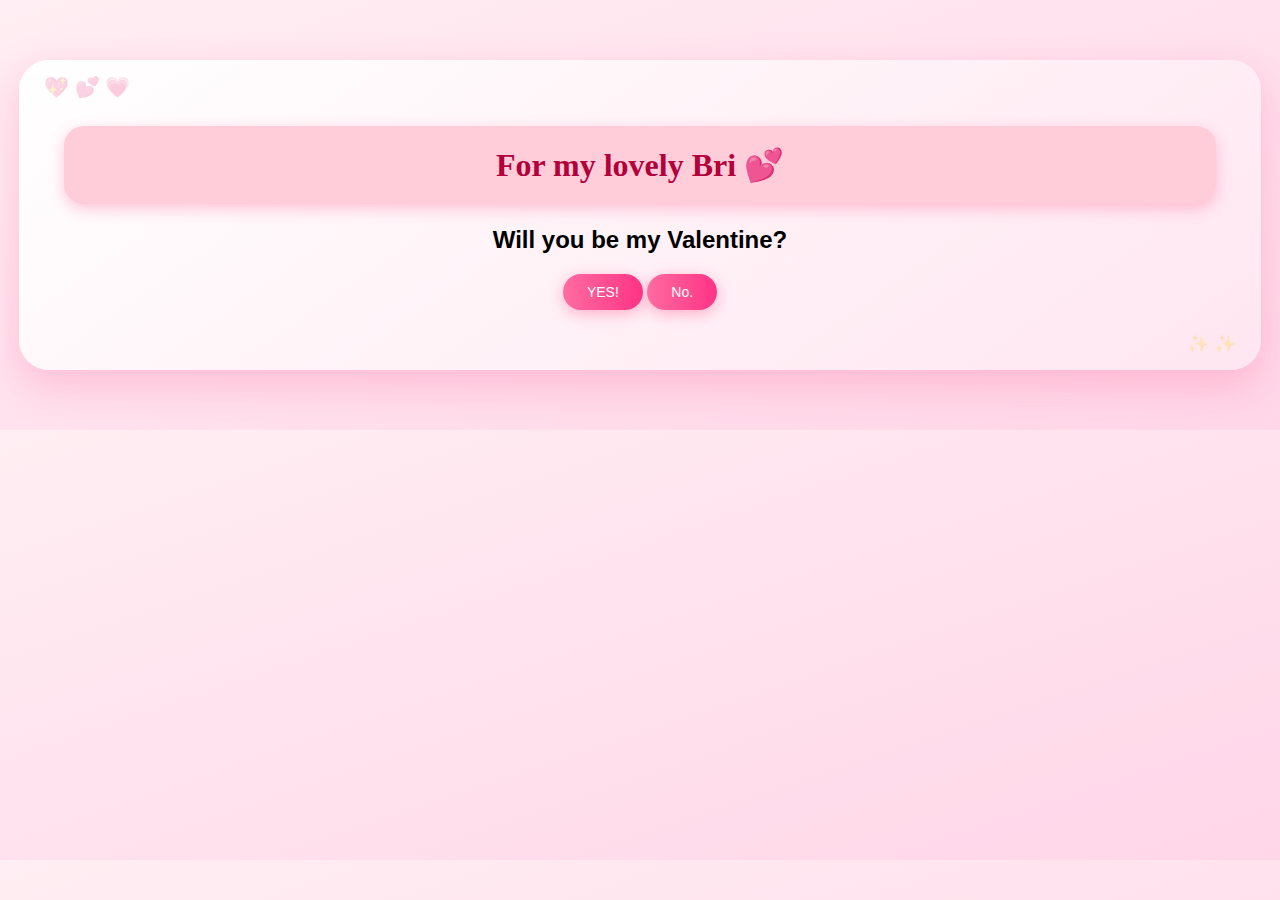
<file: index.html>
<!DOCTYPE html>
<html lang="en">
<head>
<meta charset="UTF-8">
<title>For My Baddie 💕</title>
<link rel="stylesheet" href="styles.css">
</head>
<body>
<div class="border">
    <h1>For my lovely Bri 💕</h1>
    <h2>Will you be my Valentine?</h2>

    <div class="btn-group">
        <button id="yesBtn" onclick="sayYes()">YES!</button>
        <button id="noBtn" onmouseover="moveNo()">No.</button>
    </div>

    <p id="response"></p>
</div>

<script src="script.js"></script>
</body>
</html>
</file>
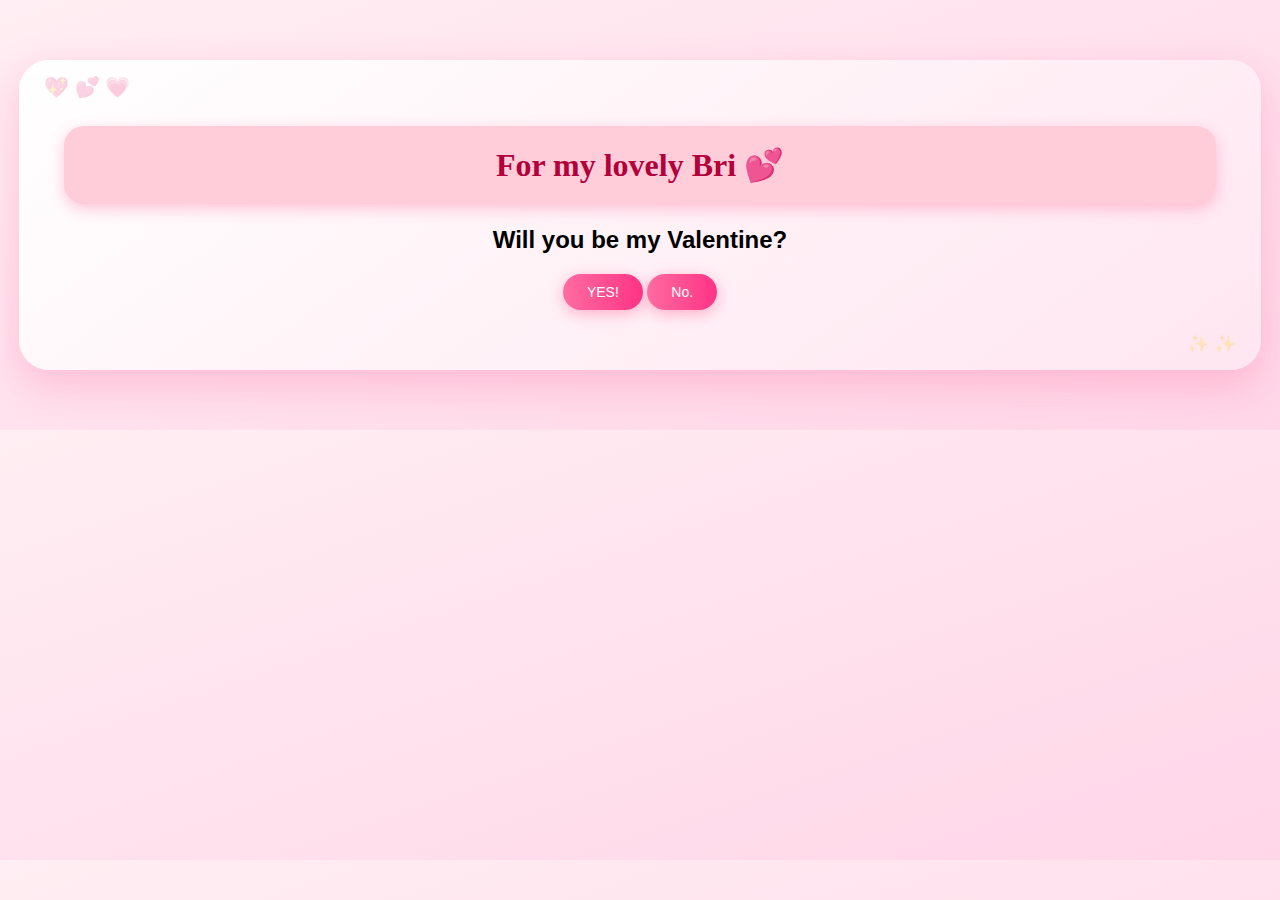
<file: Users/kendr/OneDrive/Documents/I love you/index.html>
<!DOCTYPE html>
<html lang="en">
<head>
<meta charset="UTF-8">
<title>For My Baddie 💕</title>
<link rel="stylesheet" href="styles.css">
</head>
<body>
<div class="border">
    <h1>For my lovely Bri 💕</h1>
    <h2>Will you be my Valentine?</h2>

    <div class="btn-group">
        <button id="yesBtn" onclick="sayYes()">YES!</button>
        <button id="noBtn" onmouseover="moveNo()">No.</button>
    </div>

    <p id="response"></p>
</div>

<script src="script.js"></script>
</body>
</html>
</file>
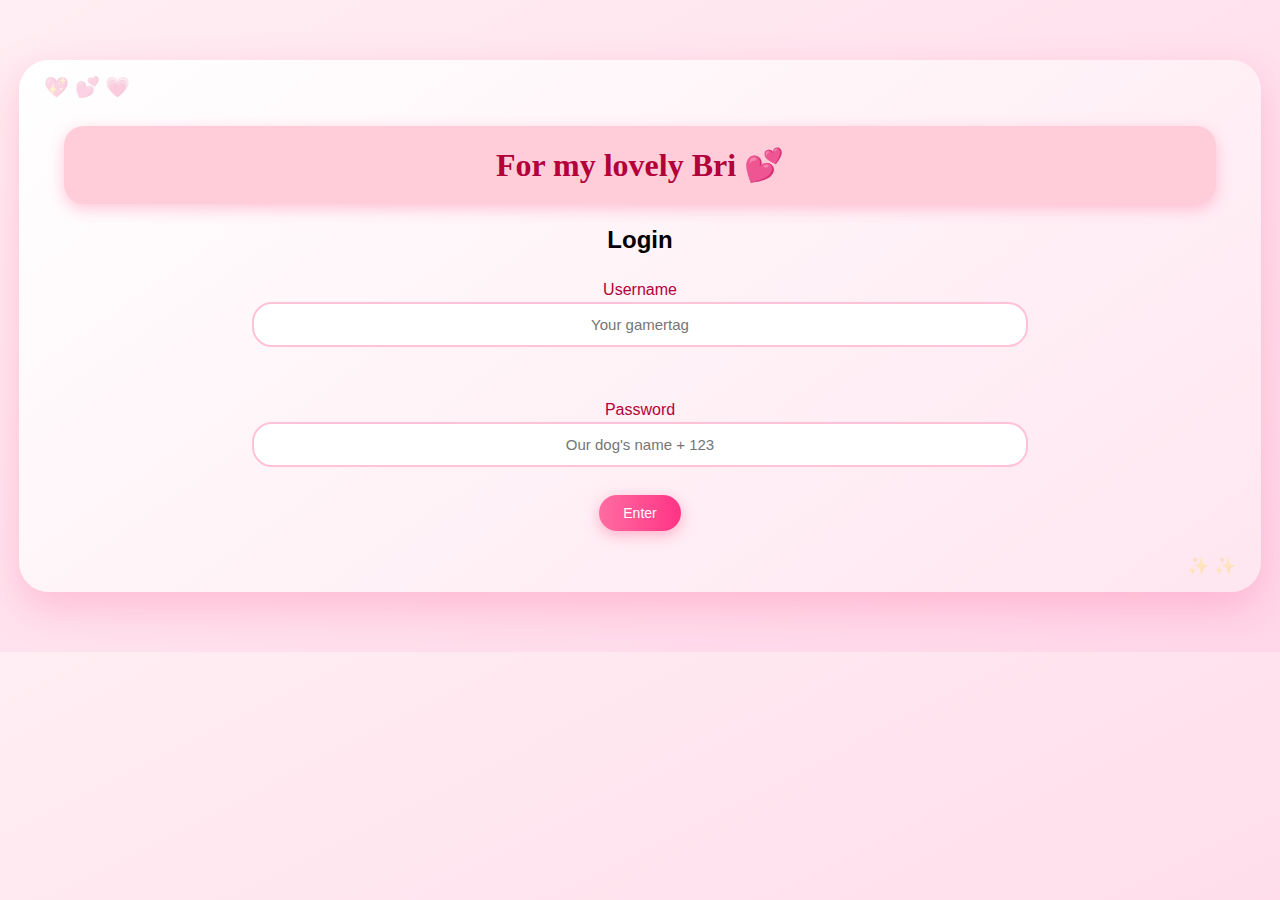
<file: Bri.html>
<!DOCTYPE html>
<html lang="en">
<head>
<meta charset="UTF-8">
<title>For My Baddie 💕</title>
<link rel="stylesheet" href="styles.css">
</head>
<body>
<div class="border">
    <h1>For my lovely Bri 💕</h1>
    <h2>Login</h2>

    <h5>Username</h5>
    <input type="text" id="username" placeholder="Your gamertag"><br><br>

    <h5>Password</h5>
    <input type="password" id="password" placeholder="Our dog's name + 123"><br><br>

    <button onclick="checkLogin()">Enter</button>
    <p id="loginMessage"></p>
</div>

<script src="script.js"></script>
</body>
</html>
</file>
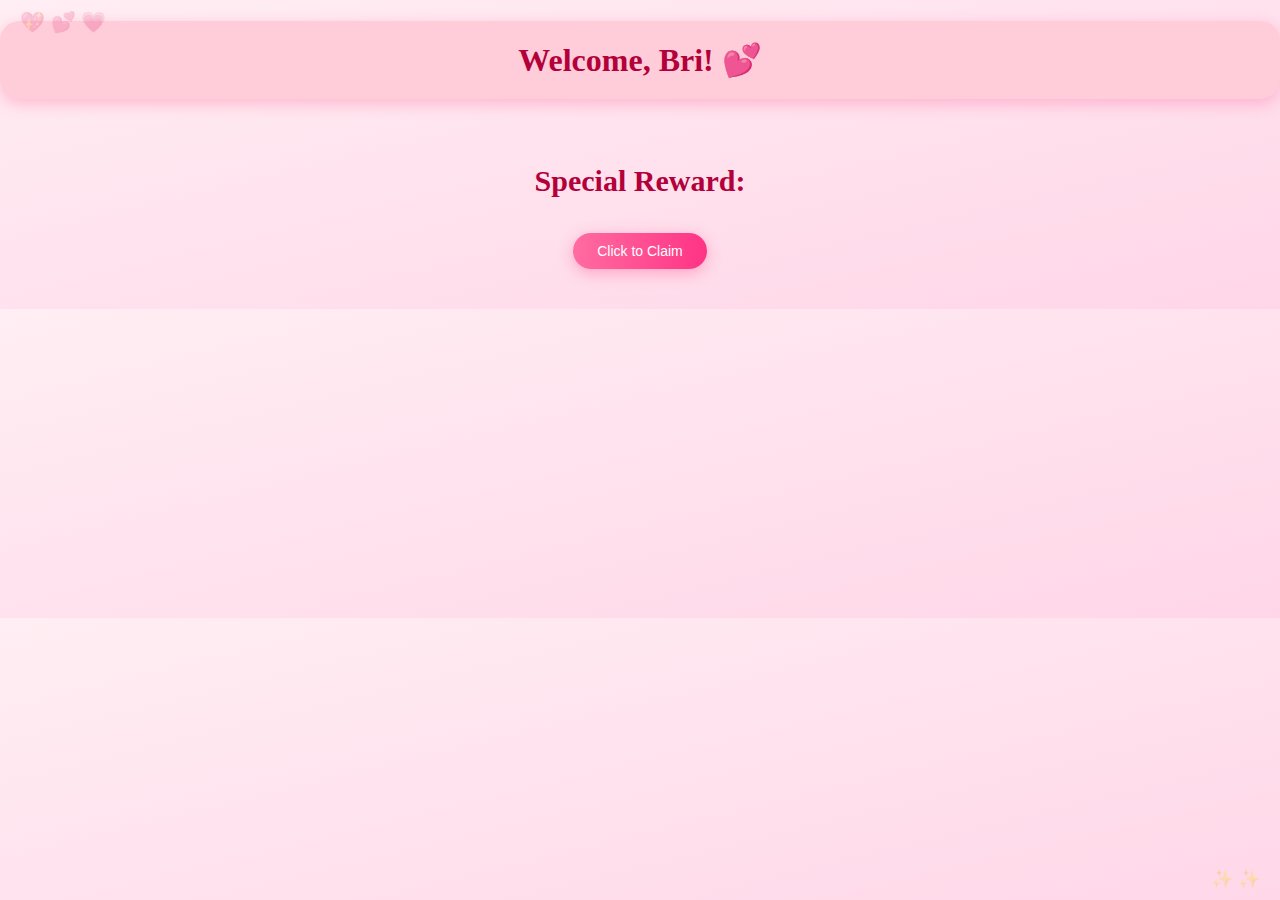
<file: MyLove.html>
<!DOCTYPE html>
<html lang="en">
    <head>
        <meta charset="UTF-8">
        <title>For My Baddie 💕</title>
        <link rel="stylesheet" href="styles.css">
    </head>

    <body>
    <h1>Welcome, Bri! 💕</h1>
        <div id="coupon" class="section" style="margin:40px 0;">
            <h2 id ="1">Special Reward:</h2>
            <button id="claim" onclick="claimCoupon()">Click to Claim</button>
            <div id="couponCard"></div>
        </div>

            <script src="script.js"></script>
    </body>
</html>
</file>
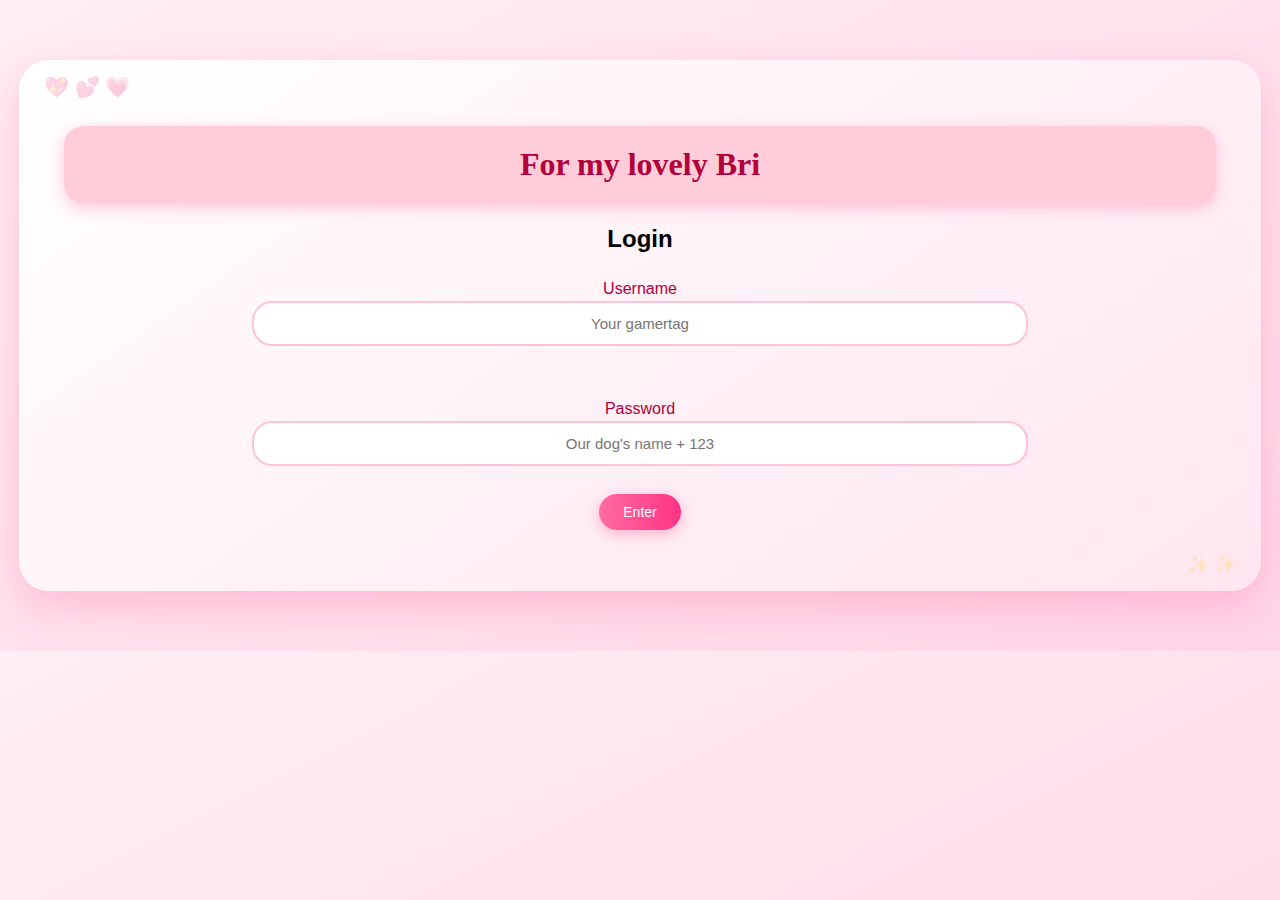
<file: Users/kendr/OneDrive/Documents/I love you/Bri.html>
<!DOCTYPE html>
<html lang="en">
<head>
<meta charset="UTF-8">
<title>For My Baddie</title>
<link rel="stylesheet" href="styles.css">
</head>
<body>
<div class="border">
    <h1>For my lovely Bri</h1>
    <h2>Login</h2>

    <h5>Username</h5>
    <input type="text" id="username" placeholder="Your gamertag"><br><br>

    <h5>Password</h5>
    <input type="password" id="password" placeholder="Our dog's name + 123"><br><br>

    <button onclick="checkLogin()">Enter</button>
    <p id="loginMessage"></p>
</div>

<script src="script.js"></script>
</body>
</html>
</file>
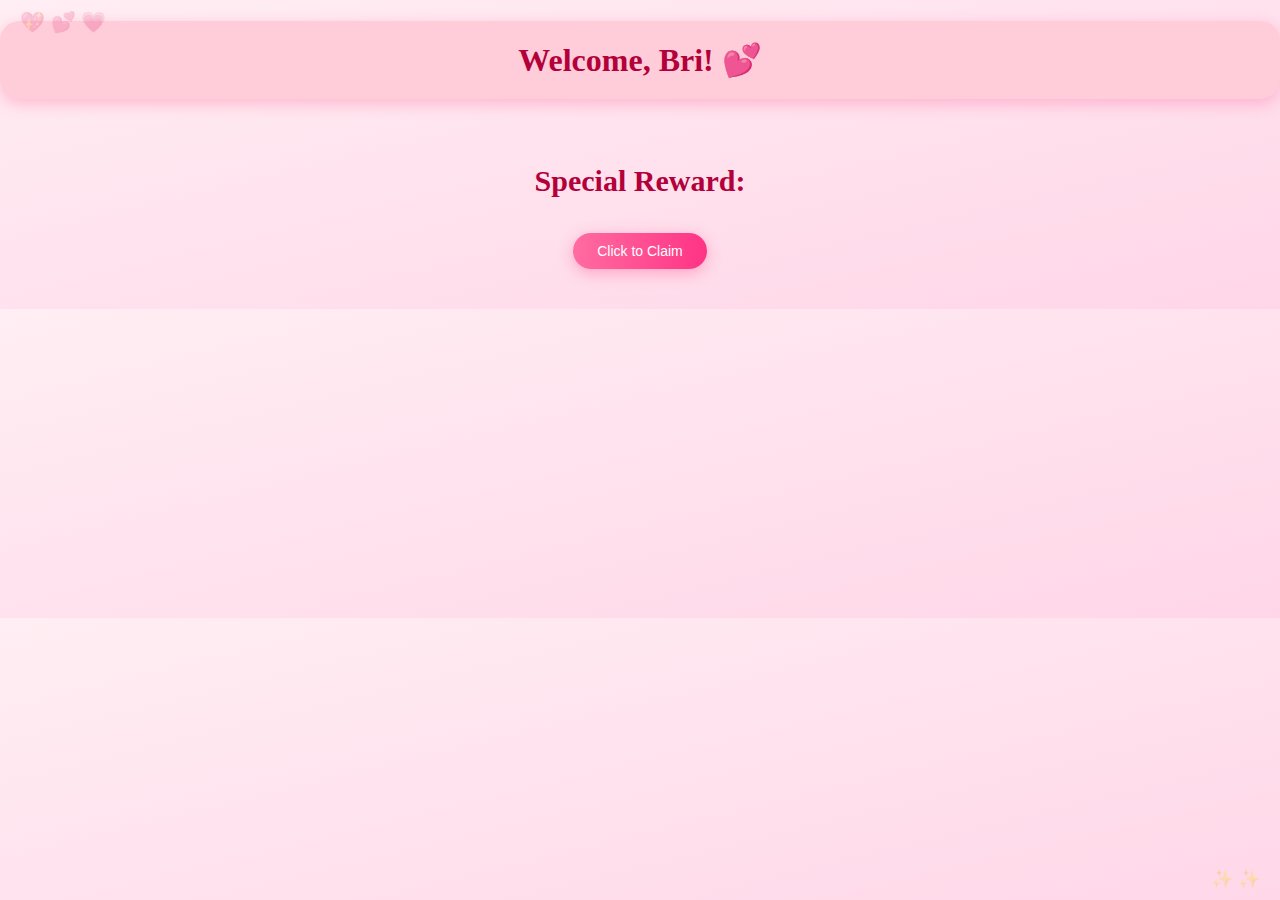
<file: Users/kendr/OneDrive/Documents/I love you/Portfolio.html>
<!DOCTYPE html>
<html lang="en">
    <head>
        <meta charset="UTF-8">
        <title>For My Baddie 💕</title>
        <link rel="stylesheet" href="styles.css">
    </head>

    <body>
    <h1>Welcome, Bri! 💕</h1>
        <div id="coupon" class="section" style="margin:40px 0;">
            <h2 id ="1">Special Reward:</h2>
            <button id="claim" onclick="claimCoupon()">Click to Claim</button>
            <div id="couponCard"></div>
        </div>

            <script src="script.js"></script>
    </body>
</html>
</file>
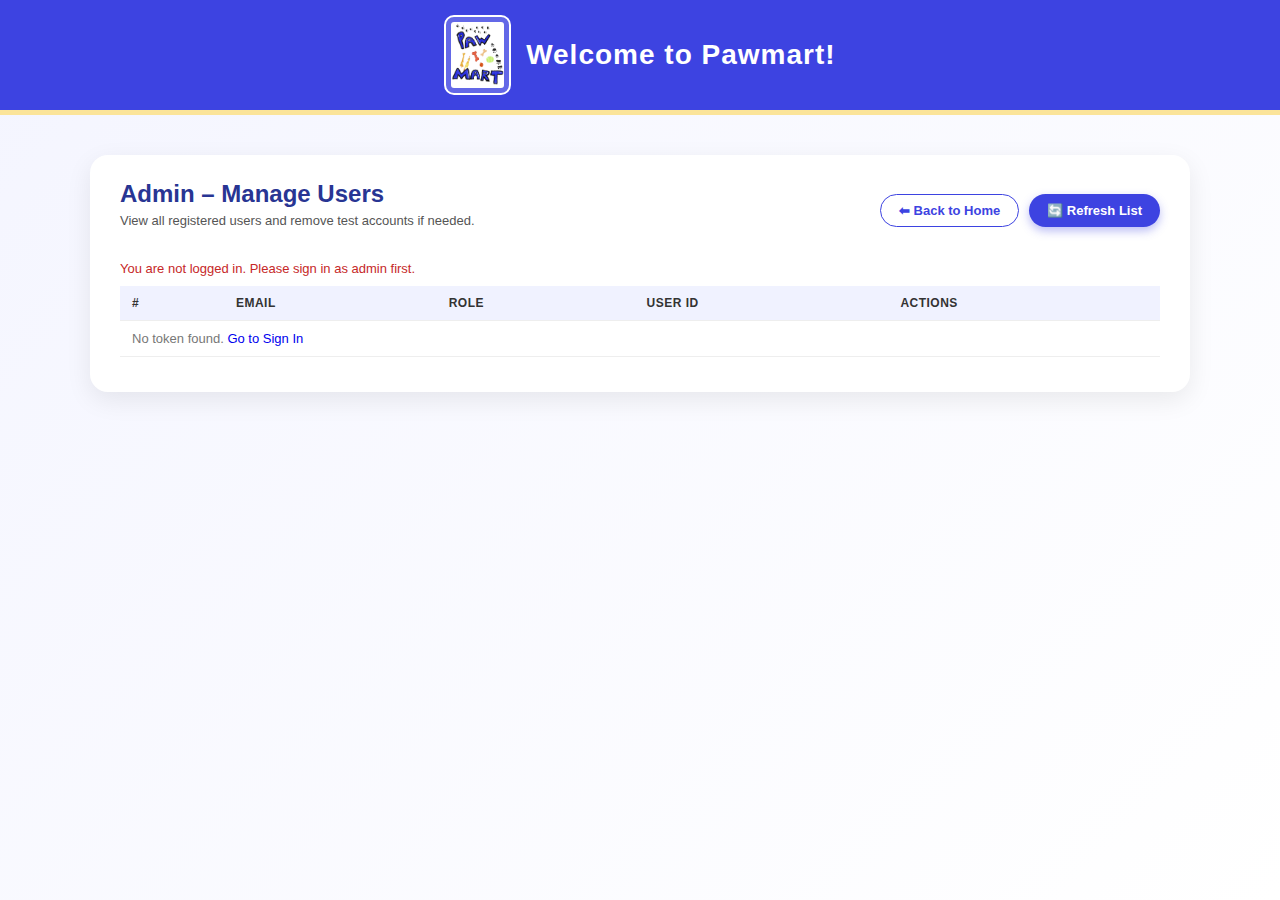
<file: Users/kendr/OneDrive/Documents/Comp229--Group-Project-master/Comp229--Group-Project-master/admin-users.html>
<!DOCTYPE html>
<html lang="en">
<head>
    <meta charset="UTF-8" />
    <title>Pawmart – Admin Users</title>
    <link rel="stylesheet" href="styles.css" />
    <style>
        /* Small page-specific styles just for this admin view */

        .admin-wrapper {
            max-width: 1100px;
            margin: 40px auto 60px auto;
            padding: 25px 30px 35px 30px;
            background: #ffffff;
            border-radius: 18px;
            box-shadow: 0 8px 26px rgba(0, 0, 0, 0.08);
        }

        .admin-header {
            display: flex;
            justify-content: space-between;
            align-items: center;
            gap: 20px;
            margin-bottom: 20px;
        }

        .admin-title {
            font-size: 24px;
            font-weight: 700;
            color: #283593;
            margin: 0;
        }

        .admin-subtitle {
            font-size: 13px;
            color: #555;
            margin-top: 5px;
        }

        .admin-actions {
            display: flex;
            gap: 10px;
        }

        .admin-btn {
            border: none;
            border-radius: 999px;
            padding: 8px 18px;
            font-size: 13px;
            cursor: pointer;
            font-weight: 600;
            transition: transform 0.1s ease, box-shadow 0.1s ease, background 0.1s ease;
        }

        .admin-btn.primary {
            background: #3d43e1;
            color: #fff;
            box-shadow: 0 4px 10px rgba(61, 67, 225, 0.35);
        }

        .admin-btn.primary:hover {
            transform: translateY(-1px);
            box-shadow: 0 6px 16px rgba(61, 67, 225, 0.45);
        }

        .admin-btn.outline {
            background: #fff;
            color: #3d43e1;
            border: 1px solid #3d43e1;
        }

        .admin-btn.outline:hover {
            background: #f0f2ff;
        }

        .admin-status {
            font-size: 13px;
            margin-bottom: 10px;
        }

        .admin-status.error {
            color: #c62828;
        }

        .admin-status.ok {
            color: #2e7d32;
        }

        .admin-table-wrapper {
            margin-top: 10px;
            overflow-x: auto;
        }

        table.admin-table {
            width: 100%;
            border-collapse: collapse;
            font-size: 13px;
        }

        .admin-table thead {
            background: #f0f2ff;
        }

        .admin-table th,
        .admin-table td {
            padding: 10px 12px;
            text-align: left;
            border-bottom: 1px solid #eee;
        }

        .admin-table th {
            font-weight: 600;
            color: #333;
            font-size: 12px;
            text-transform: uppercase;
            letter-spacing: 0.5px;
        }

        .admin-table tr:hover {
            background: #fafbff;
        }

        .badge {
            display: inline-block;
            padding: 4px 10px;
            border-radius: 999px;
            font-size: 11px;
            font-weight: 600;
        }

        .badge-admin {
            background: #e3f2fd;
            color: #1565c0;
        }

        .badge-customer {
            background: #e8f5e9;
            color: #2e7d32;
        }

        .badge-other {
            background: #fff3e0;
            color: #ef6c00;
        }

        .btn-delete {
            border: none;
            border-radius: 999px;
            padding: 5px 12px;
            font-size: 12px;
            cursor: pointer;
            background: #ffebee;
            color: #c62828;
            font-weight: 600;
            transition: background 0.15s ease, transform 0.1s ease;
        }

        .btn-delete:hover {
            background: #ffcdd2;
            transform: translateY(-1px);
        }

        .tag-id {
            font-family: "Consolas", "Courier New", monospace;
            font-size: 11px;
            color: #777;
        }

        .empty-row {
            text-align: center;
            padding: 20px 0;
            color: #777;
            font-size: 13px;
        }
    </style>
</head>

<body class="background">
    <!-- Banner -->
    <header class="banner">
        <img class="logo" src="images/pawmart.png" alt="Pawmart Logo" />
        <h1 class="banner-title">Welcome to Pawmart!</h1>
    </header>

    <!-- Admin content -->
    <main class="admin-wrapper">
        <div class="admin-header">
            <div>
                <h2 class="admin-title">Admin – Manage Users</h2>
                <p class="admin-subtitle">
                    View all registered users and remove test accounts if needed.
                </p>
            </div>

            <div class="admin-actions">
                <button
                    type="button"
                    class="admin-btn outline"
                    id="back-home-btn">
                    ⬅ Back to Home
                </button>
                <button
                    type="button"
                    class="admin-btn primary"
                    id="refresh-btn">
                    🔄 Refresh List
                </button>
            </div>
        </div>

        <p id="admin-status" class="admin-status"></p>

        <div class="admin-table-wrapper">
            <table class="admin-table" id="users-table">
                <thead>
                    <tr>
                        <th>#</th>
                        <th>Email</th>
                        <th>Role</th>
                        <th>User ID</th>
                        <th>Actions</th>
                    </tr>
                </thead>
                <tbody id="users-tbody">
                    <!-- Filled by JS -->
                </tbody>
            </table>
        </div>
    </main>

    <script>
        const statusEl = document.getElementById("admin-status");
        const tbody = document.getElementById("users-tbody");
        const refreshBtn = document.getElementById("refresh-btn");
        const backHomeBtn = document.getElementById("back-home-btn");

        // Go back to homepage
        backHomeBtn.addEventListener("click", () => {
            window.location.href = "Homepage.html";
        });

        // Helper: show message on top
        function setStatus(message, type = "ok") {
            if (!statusEl) return;
            statusEl.textContent = message;
            statusEl.classList.remove("error", "ok");
            statusEl.classList.add(type);
        }

        // Helper: build a small badge for the role
        function roleBadge(role) {
            const span = document.createElement("span");
            span.classList.add("badge");

            const cleanRole = (role || "").toLowerCase();

            if (cleanRole === "admin") {
                span.classList.add("badge-admin");
                span.textContent = "Admin";
            } else if (cleanRole === "customer") {
                span.classList.add("badge-customer");
                span.textContent = "Customer";
            } else {
                span.classList.add("badge-other");
                span.textContent = role || "Unknown";
            }

            return span;
        }

        // Load users from API
        async function loadUsers() {
            const token = localStorage.getItem("token");

            // No token → not allowed here
            if (!token) {
                setStatus(
                    "You are not logged in. Please sign in as admin first.",
                    "error"
                );
                tbody.innerHTML = `
                    <tr>
                        <td colspan="5" class="empty-row">
                            No token found. <a href="sign-in.html">Go to Sign In</a>
                        </td>
                    </tr>
                `;
                return;
            }

            setStatus("Loading users…", "ok");
            tbody.innerHTML = "";

            try {
                const res = await fetch("http://localhost:5000/api/users", {
                    headers: {
                        "Authorization": token
                    }
                });

                if (!res.ok) {
                    const data = await res.json().catch(() => ({}));
                    setStatus(
                        data.error || "Could not load users (check admin permissions).",
                        "error"
                    );
                    tbody.innerHTML = `
                        <tr>
                            <td colspan="5" class="empty-row">
                                Unable to load users. Make sure you are logged in as admin.
                            </td>
                        </tr>
                    `;
                    return;
                }

                const users = await res.json();

                if (!Array.isArray(users) || users.length === 0) {
                    setStatus("No users found in the system.", "ok");
                    tbody.innerHTML = `
                        <tr>
                            <td colspan="5" class="empty-row">
                                The user list is empty.
                            </td>
                        </tr>
                    `;
                    return;
                }

                setStatus(`Loaded ${users.length} user(s).`, "ok");

                users.forEach((user, index) => {
                    const tr = document.createElement("tr");

                    // #
                    const tdIndex = document.createElement("td");
                    tdIndex.textContent = index + 1;
                    tr.appendChild(tdIndex);

                    // Email
                    const tdEmail = document.createElement("td");
                    tdEmail.textContent = user.email || "";
                    tr.appendChild(tdEmail);

                    // Role
                    const tdRole = document.createElement("td");
                    tdRole.appendChild(roleBadge(user.role));
                    tr.appendChild(tdRole);

                    // ID
                    const tdId = document.createElement("td");
                    const idSpan = document.createElement("span");
                    idSpan.classList.add("tag-id");
                    idSpan.textContent = user._id || "";
                    tdId.appendChild(idSpan);
                    tr.appendChild(tdId);

                    // Actions
                    const tdActions = document.createElement("td");
                    const delBtn = document.createElement("button");
                    delBtn.classList.add("btn-delete");
                    delBtn.textContent = "Delete";
                    delBtn.addEventListener("click", () =>
                        handleDelete(user._id, tr)
                    );
                    tdActions.appendChild(delBtn);
                    tr.appendChild(tdActions);

                    tbody.appendChild(tr);
                });
            } catch (error) {
                console.error(error);
                setStatus("Server error while loading users.", "error");
                tbody.innerHTML = `
                    <tr>
                        <td colspan="5" class="empty-row">
                            Server error. Please try again later.
                        </td>
                    </tr>
                `;
            }
        }

        // Delete a user (admin only)
        async function handleDelete(userId, rowEl) {
            if (!userId) return;

            const confirmDelete = window.confirm(
                "Are you sure you want to delete this user? This is mainly for removing test accounts."
            );
            if (!confirmDelete) return;

            const token = localStorage.getItem("token");
            if (!token) {
                setStatus("Missing token – please sign in again.", "error");
                return;
            }

            try {
                const res = await fetch(
                    `http://localhost:3000/api/users/${userId}`,
                    {
                        method: "DELETE",
                        headers: {
                            "Authorization": token
                        }
                    }
                );

                const data = await res.json().catch(() => ({}));

                if (!res.ok) {
                    setStatus(data.error || "Could not delete user.", "error");
                    return;
                }

                // Remove row from table
                if (rowEl && rowEl.parentNode) {
                    rowEl.parentNode.removeChild(rowEl);
                }

                setStatus(data.message || "User deleted successfully.", "ok");
            } catch (error) {
                console.error(error);
                setStatus("Server error while deleting user.", "error");
            }
        }

        // Refresh button
        refreshBtn.addEventListener("click", () => {
            loadUsers();
        });

        // Initial load
        loadUsers();
    </script>
</body>
</html>
</file>
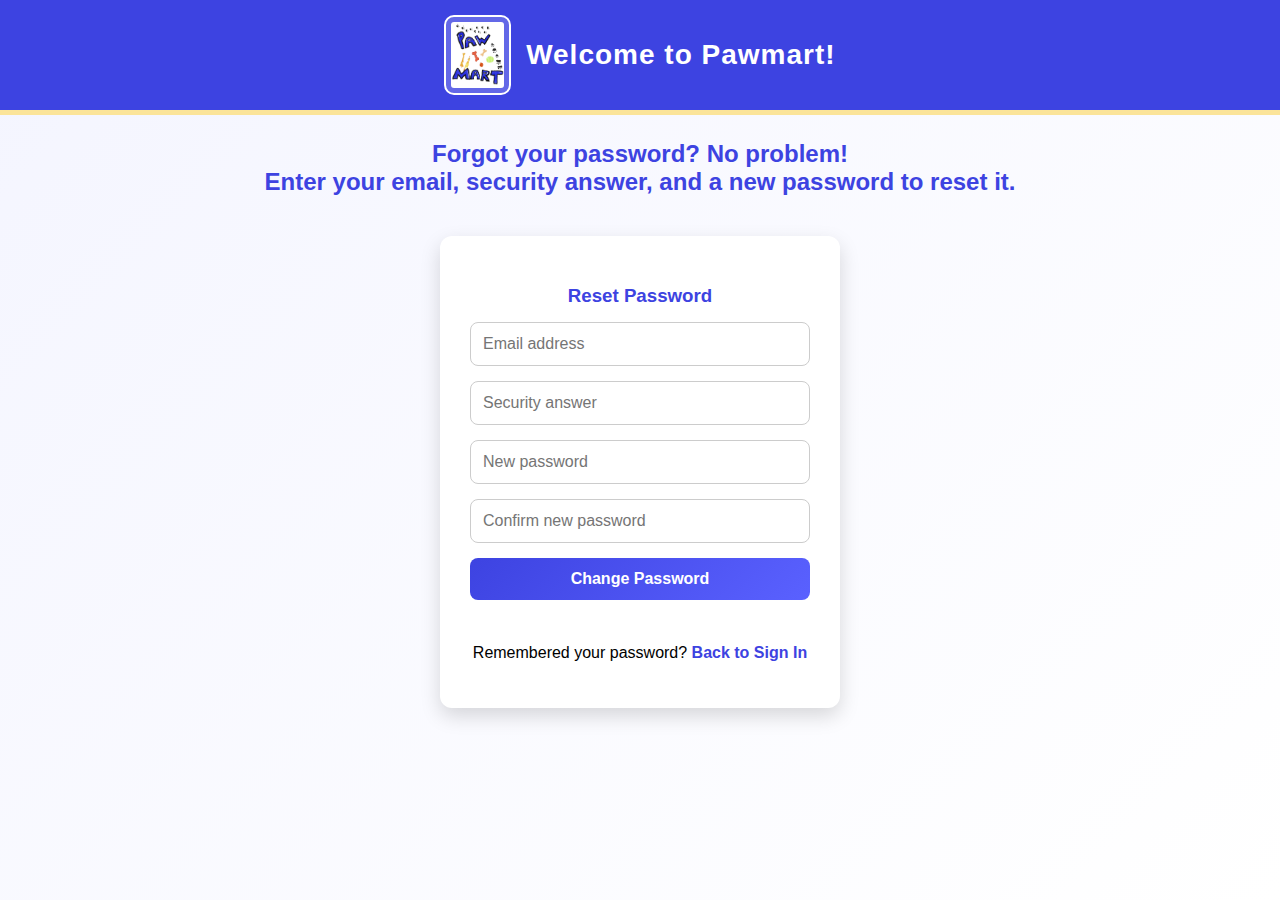
<file: Users/kendr/OneDrive/Documents/Comp229--Group-Project-master/Comp229--Group-Project-master/forgotpass.html>
<!DOCTYPE html>
<html lang="en">
<head>
    <meta charset="UTF-8" />
    <title>Pawmart – Reset Password</title>
    <link rel="stylesheet" href="styles.css" />
</head>

<body class="background">
    <!-- Banner -->
    <header class="banner">
        <img class="logo" src="images/pawmart.png" alt="Pawmart Logo" />
        <h1 class="banner-title">Welcome to Pawmart!</h1>
    </header>

    <!-- Intro text -->
    <h2 class="intro">
        Forgot your password? No problem! <br />
        Enter your email, security answer, and a new password to reset it.
    </h2>

    <!-- Reset Password Form -->
    <div class="form">
        <h3>Reset Password</h3>

        <form id="reset-form">
            <input
                type="email"
                id="email"
                placeholder="Email address"
                required
            />
            <input
                type="text"
                id="securityAnswer"
                placeholder="Security answer"
                required
            />
            <input
                type="password"
                id="newPassword"
                placeholder="New password"
                required
            />
            <input
                type="password"
                id="confirmPassword"
                placeholder="Confirm new password"
                required
            />

            <button type="submit">Change Password</button>
        </form>

        <!-- Message area -->
        <p id="reset-message"></p>

        <p style="margin-top: 15px;">
            Remembered your password?
            <a href="sign-in.html" style="color:#3d43e1; font-weight:bold;">Back to Sign In</a>
        </p>
    </div>

    <!-- RESET PASSWORD LOGIC -->
    <script>
        const resetForm = document.getElementById("reset-form");
        const resetMessage = document.getElementById("reset-message");

        resetForm.addEventListener("submit", async (e) => {
            e.preventDefault();

            const email = document.getElementById("email").value.trim();
            const securityAnswer = document.getElementById("securityAnswer").value.trim();
            const newPassword = document.getElementById("newPassword").value.trim();
            const confirmPassword = document.getElementById("confirmPassword").value.trim();

            // Basic validation
            if (!email || !securityAnswer || !newPassword || !confirmPassword) {
                resetMessage.textContent = "Please fill in all fields.";
                resetMessage.style.color = "red";
                return;
            }

            if (newPassword.length < 6) {
                resetMessage.textContent = "New password must be at least 6 characters.";
                resetMessage.style.color = "red";
                return;
            }

            if (newPassword !== confirmPassword) {
                resetMessage.textContent = "Passwords do not match.";
                resetMessage.style.color = "red";
                return;
            }

            const payload = {
                email,
                securityAnswer,
                newPassword
            };

            try {
                const res = await fetch("http://localhost:5000/api/users/reset", {
                    method: "POST",
                    headers: {
                        "Content-Type": "application/json"
                    },
                    body: JSON.stringify(payload)
                });

                const data = await res.json();

                if (res.ok) {
                    resetMessage.textContent = "Password reset successful! Redirecting to sign in…";
                    resetMessage.style.color = "green";

                    setTimeout(() => {
                        window.location.href = "sign-in.html";
                    }, 1500);
                } else {
                    resetMessage.textContent = data.error || "Password reset failed.";
                    resetMessage.style.color = "red";
                }
            } catch (error) {
                console.error(error);
                resetMessage.textContent = "Server error. Please try again.";
                resetMessage.style.color = "red";
            }
        });
    </script>
</body>
</html>
</file>
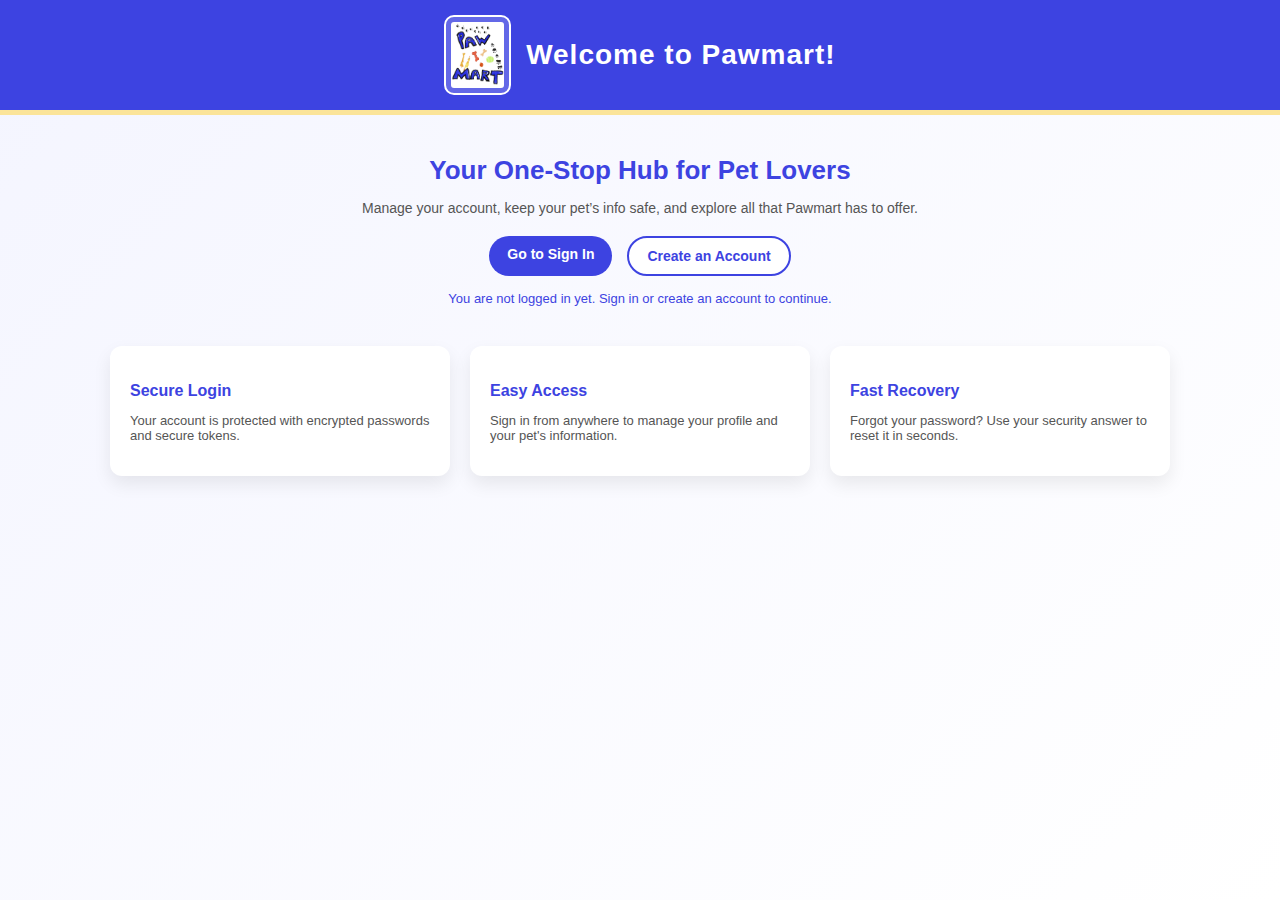
<file: Users/kendr/OneDrive/Documents/Comp229--Group-Project-master/Comp229--Group-Project-master/Homepage.html>
<!DOCTYPE html>
<html lang="en">
<head>
    <meta charset="UTF-8" />
    <title>Pawmart – Home</title>
    <link rel="stylesheet" href="styles.css" />
</head>

<body class="background">
    <!-- Banner -->
    <header class="banner">
        <img class="logo" src="images/pawmart.png" alt="Pawmart Logo" />
        <h1 class="banner-title">Welcome to Pawmart!</h1>
    </header>

    <!-- Main content -->
    <main class="home-wrapper">

        <!-- Intro section -->
        <section class="home-hero">
            <h2 class="home-title">Your One-Stop Hub for Pet Lovers</h2>
            <p class="home-subtitle">
                Manage your account, keep your pet’s info safe, and explore all that Pawmart has to offer.
            </p>

            <div class="home-actions">
                <!-- buttons when logged OUT -->
                <a href="sign-in.html" id="btn-signin" class="home-btn primary">Go to Sign In</a>
                <a href="sign-up.html" id="btn-signup" class="home-btn secondary">Create an Account</a>

                <!-- buttons when logged IN -->
                <a href="#" id="btn-admin" class="home-btn primary" style="display:none;">
                    Admin – Manage Users
                </a>
                <!-- FIXED: link goes to profile.html -->
                <a href="profile.html" id="btn-customer" class="home-btn secondary" style="display:none;">
                    View My Profile
                </a>
                <button id="btn-logout" class="home-btn secondary" style="display:none;">
                    Log Out
                </button>
            </div>

            <p id="home-status" class="home-status"></p>
        </section>

        <!-- Features section -->
        <section class="home-features">
            <div class="feature-card">
                <h3>Secure Login</h3>
                <p>Your account is protected with encrypted passwords and secure tokens.</p>
            </div>
            <div class="feature-card">
                <h3>Easy Access</h3>
                <p>Sign in from anywhere to manage your profile and your pet's information.</p>
            </div>
            <div class="feature-card">
                <h3>Fast Recovery</h3>
                <p>Forgot your password? Use your security answer to reset it in seconds.</p>
            </div>
        </section>
    </main>

    <!-- Simple script to show login status + role -->
    <script>
        const statusEl = document.getElementById("home-status");
        const btnSignin = document.getElementById("btn-signin");
        const btnSignup = document.getElementById("btn-signup");
        const btnAdmin = document.getElementById("btn-admin");
        const btnCustomer = document.getElementById("btn-customer");
        const btnLogout = document.getElementById("btn-logout");

        const token = localStorage.getItem("token");

        function showLoggedOut() {
            if (statusEl) {
                statusEl.textContent = "You are not logged in yet. Sign in or create an account to continue.";
                statusEl.style.color = "#3d43e1";
            }
            if (btnSignin) btnSignin.style.display = "inline-block";
            if (btnSignup) btnSignup.style.display = "inline-block";

            if (btnAdmin) btnAdmin.style.display = "none";
            if (btnCustomer) btnCustomer.style.display = "none";
            if (btnLogout) btnLogout.style.display = "none";
        }

        function showLoggedIn(roleText) {
            if (statusEl) {
                statusEl.textContent = `You are logged in as ${roleText}. Enjoy exploring Pawmart!`;
                statusEl.style.color = "green";
            }
            if (btnSignin) btnSignin.style.display = "none";
            if (btnSignup) btnSignup.style.display = "none";

            if (roleText === "admin") {
                if (btnAdmin) btnAdmin.style.display = "inline-block";
                if (btnCustomer) btnCustomer.style.display = "none";
            } else {
                if (btnAdmin) btnAdmin.style.display = "none";
                if (btnCustomer) btnCustomer.style.display = "inline-block";
            }

            if (btnLogout) btnLogout.style.display = "inline-block";
        }

        if (!token) {
            showLoggedOut();
        } else {
            try {
                // decode JWT payload to read role
                const parts = token.split(".");
                const payload = JSON.parse(atob(parts[1]));
                const role = payload.role || "customer";

                showLoggedIn(role);
            } catch (e) {
                console.error("Problem decoding token", e);
                localStorage.removeItem("token");
                showLoggedOut();
            }
        }

        // Admin button -> go to admin users page
        if (btnAdmin) {
            btnAdmin.addEventListener("click", (e) => {
                e.preventDefault();
                window.location.href = "admin-users.html";
            });
        }

        // Logout button
        if (btnLogout) {
            btnLogout.addEventListener("click", () => {
                localStorage.removeItem("token");
                showLoggedOut();
            });
        }
    </script>
</body>
</html>
</file>
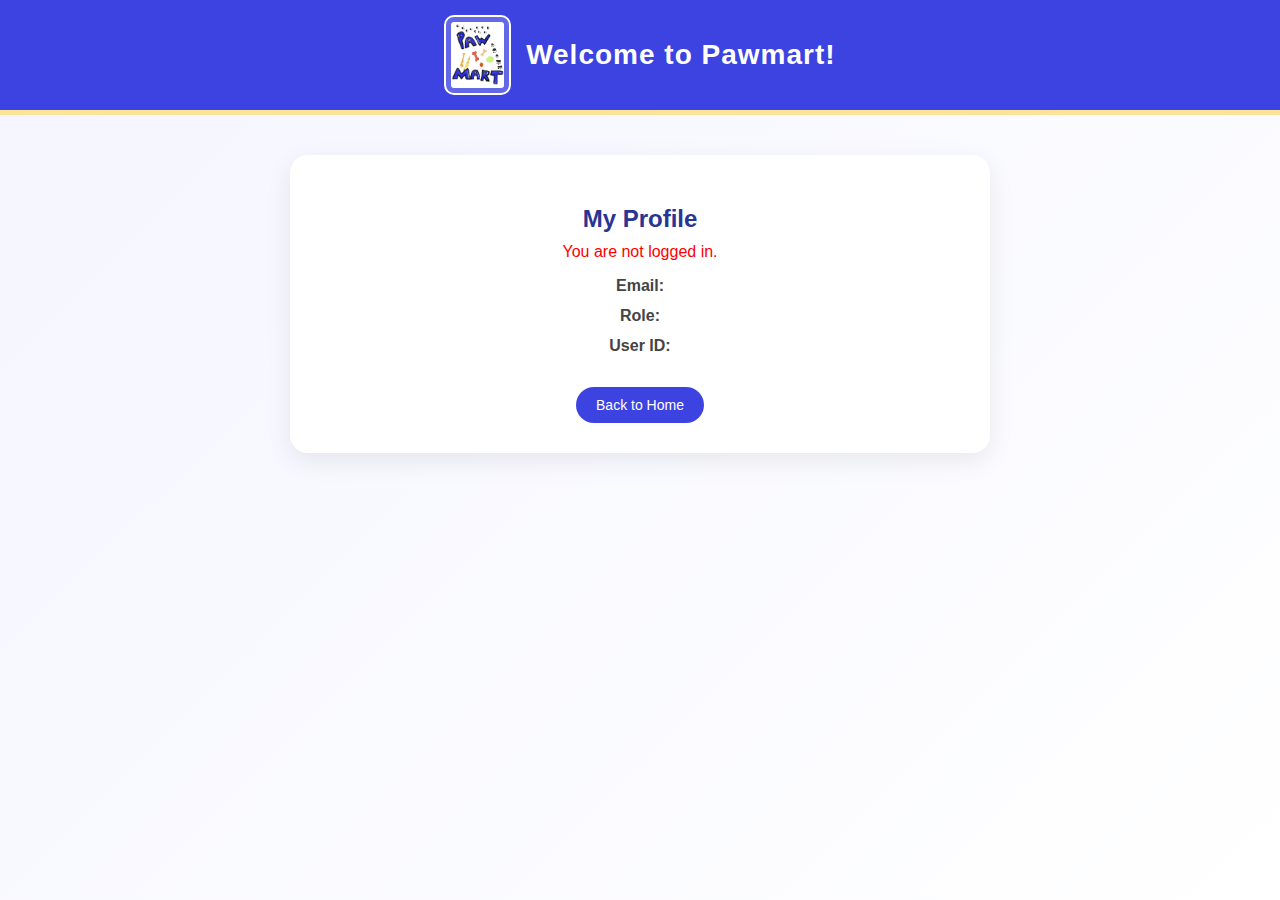
<file: Users/kendr/OneDrive/Documents/Comp229--Group-Project-master/Comp229--Group-Project-master/profile.html>
<!DOCTYPE html>
<html lang="en">
<head>
    <meta charset="UTF-8" />
    <title>Pawmart – My Profile</title>
    <link rel="stylesheet" href="styles.css" />
    <style>
        .profile-wrapper {
            max-width: 700px;
            margin: 40px auto;
            background: #fff;
            padding: 30px;
            border-radius: 18px;
            box-shadow: 0 8px 26px rgba(0,0,0,0.08);
            text-align: center;
        }

        .profile-title {
            font-size: 24px;
            font-weight: 700;
            color: #283593;
            margin-bottom: 10px;
        }

        .profile-field {
            font-size: 16px;
            margin: 12px 0;
            color: #444;
        }

        .profile-label {
            font-weight: bold;
        }

        .profile-btn {
            background: #3d43e1;
            color: white;
            padding: 10px 20px;
            border-radius: 999px;
            border: none;
            margin-top: 20px;
            cursor: pointer;
            font-size: 14px;
        }

        .profile-btn:hover {
            background: #2f34b8;
        }

        .error-msg {
            color: red;
            margin-top: 10px;
        }
    </style>
</head>

<body class="background">

    <header class="banner">
        <img class="logo" src="images/pawmart.png" alt="Pawmart Logo" />
        <h1 class="banner-title">Welcome to Pawmart!</h1>
    </header>

    <div class="profile-wrapper">
        <h2 class="profile-title">My Profile</h2>

        <p id="error" class="error-msg"></p>

        <p class="profile-field"><span class="profile-label">Email:</span> <span id="email"></span></p>
        <p class="profile-field"><span class="profile-label">Role:</span> <span id="role"></span></p>
        <p class="profile-field"><span class="profile-label">User ID:</span> <span id="userid"></span></p>

        <button class="profile-btn" id="back-home">Back to Home</button>
    </div>

    <script>
        const token = localStorage.getItem("token");
        const errorEl = document.getElementById("error");

        if (!token) {
            errorEl.textContent = "You are not logged in.";
        } else {
            try {
                const payload = JSON.parse(atob(token.split(".")[1]));

                document.getElementById("email").textContent = payload.email || "Unknown";
                document.getElementById("role").textContent = payload.role || "Unknown";
                document.getElementById("userid").textContent = payload.id || "Unknown";
            } catch (err) {
                errorEl.textContent = "Unable to read profile information.";
            }
        }

        document.getElementById("back-home").addEventListener("click", () => {
            window.location.href = "Homepage.html";
        });
    </script>

</body>
</html>
</file>
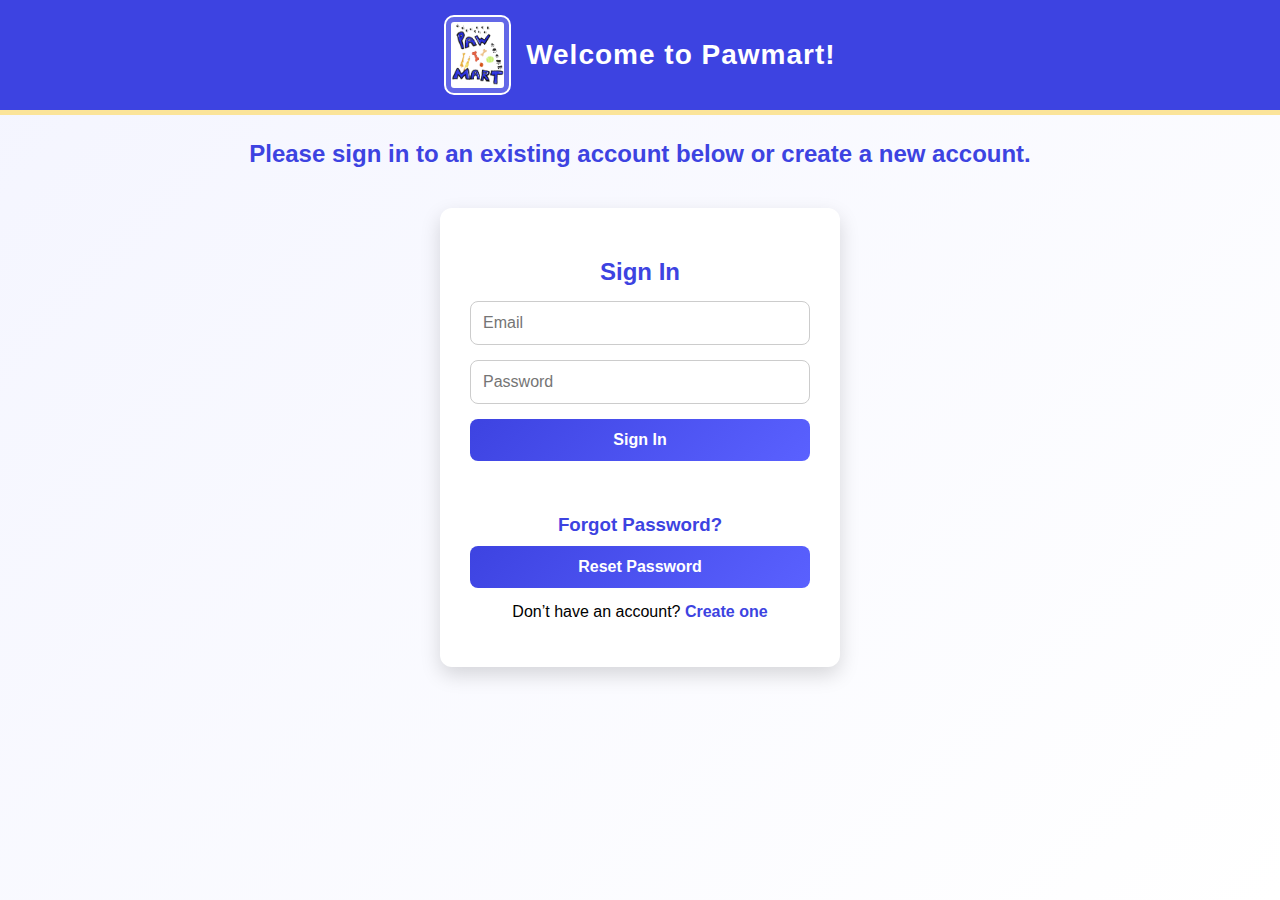
<file: Users/kendr/OneDrive/Documents/Comp229--Group-Project-master/Comp229--Group-Project-master/sign-in.html>
<!DOCTYPE html>
<html lang="en">
<head>
    <meta charset="UTF-8" />
    <title>Pawmart – Sign In</title>
    <link rel="stylesheet" href="styles.css" />
</head>

<body class="background">
    <!-- Banner -->
    <header class="banner">
        <img class="logo" src="images/pawmart.png" alt="Pawmart Logo" />
        <h1 class="banner-title">Welcome to Pawmart!</h1>
    </header>

    <!-- Intro text -->
    <h2 class="intro">
        Please sign in to an existing account below or create a new account.
    </h2>

    <!-- Sign In Form -->
    <div class="form">
        <h2>Sign In</h2>

        <form id="signin-form">
            <input
                type="email"
                id="email"
                placeholder="Email"
                required
            />
            <input
                type="password"
                id="password"
                placeholder="Password"
                required
            />
            <button type="submit">Sign In</button>
        </form>

        <!-- Message area -->
        <p id="signin-message"></p>

        <!-- Forgot Password + Create Account links -->
        <div style="margin-top: 20px;">
            <h3 class="intro" style="margin-bottom: 10px;">Forgot Password?</h3>
            <button class="button2" id="forgot-btn" type="button">
                Reset Password
            </button>
        </div>

        <p style="margin-top: 15px;">
            Don’t have an account?
            <a href="sign-up.html" style="color:#3d43e1; font-weight:bold;">
                Create one
            </a>
        </p>
    </div>

    <!-- SIGN-IN LOGIC -->
    <script>
        const signinForm = document.getElementById("signin-form");
        const signinMessage = document.getElementById("signin-message");
        const forgotBtn = document.getElementById("forgot-btn");

        // Redirect to forgot password page
        forgotBtn.addEventListener("click", () => {
            window.location.href = "forgotpass.html";
        });

        // Handle sign in submit
        signinForm.addEventListener("submit", async (e) => {
            e.preventDefault();

            const email = document.getElementById("email").value.trim();
            const password = document.getElementById("password").value.trim();

            if (!email || !password) {
                signinMessage.textContent = "Please fill in both email and password.";
                signinMessage.style.color = "red";
                return;
            }

            const payload = { email, password };

            try {
                const res = await fetch("http://localhost:5000/api/users/login", {
                    method: "POST",
                    headers: {
                        "Content-Type": "application/json"
                    },
                    body: JSON.stringify(payload)
                });

                const data = await res.json();

                if (res.ok) {
                    signinMessage.textContent = "Login successful! Redirecting…";
                    signinMessage.style.color = "green";

                    // Save token + role to localStorage
                    if (data.token) {
                        localStorage.setItem("token", data.token);
                    }
                    if (data.role) {
                        localStorage.setItem("role", data.role);
                    }

                    // Redirect to homepage
                    setTimeout(() => {
                        window.location.href = "Homepage.html";
                    }, 1500);
                } else {
                    signinMessage.textContent =
                        data.error || "Login failed. Please check your credentials.";
                    signinMessage.style.color = "red";
                }
            } catch (error) {
                console.error(error);
                signinMessage.textContent = "Server error. Please try again.";
                signinMessage.style.color = "red";
            }
        });
    </script>
</body>
</html>
</file>
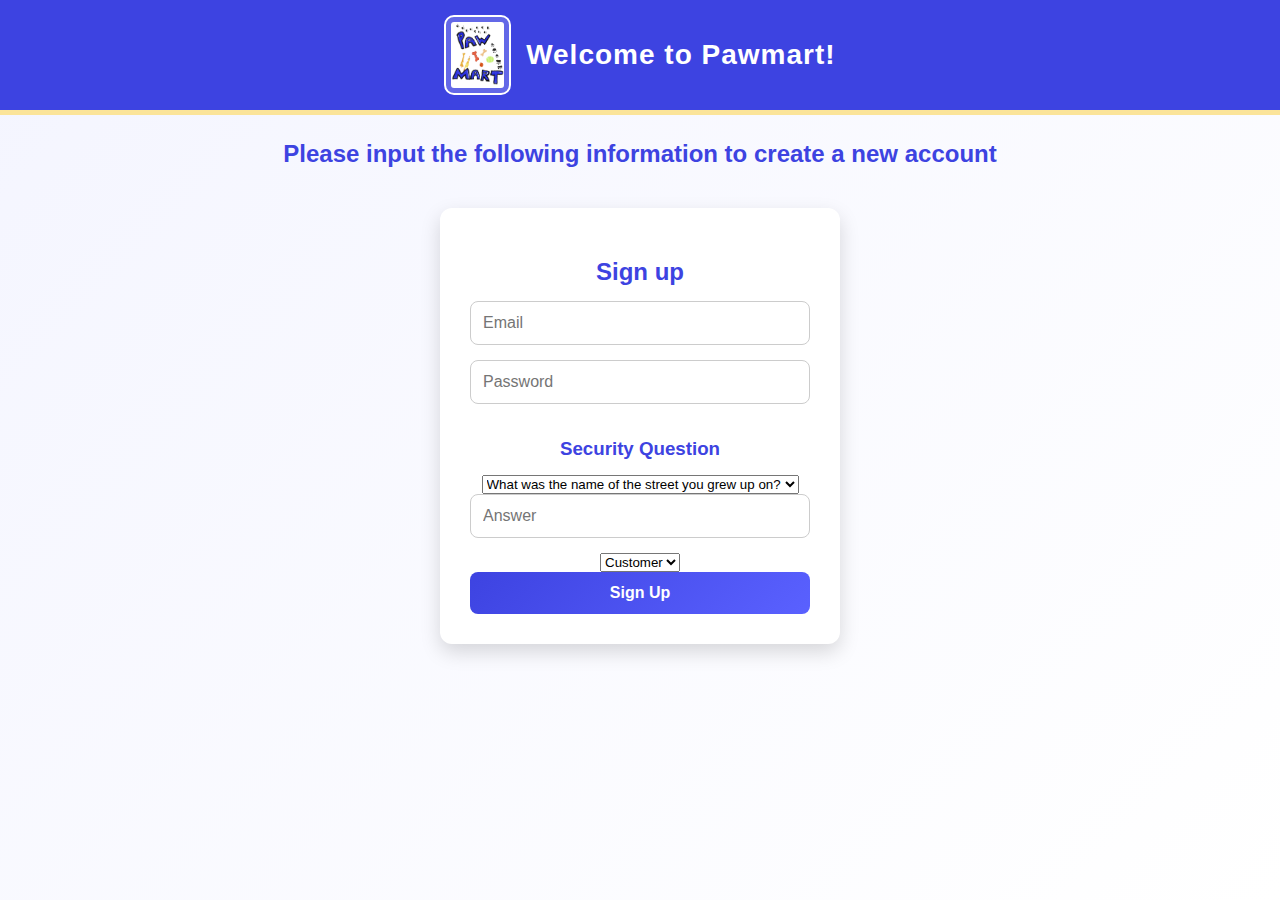
<file: Users/kendr/OneDrive/Documents/Comp229--Group-Project-master/Comp229--Group-Project-master/sign-up.html>
<!DOCTYPE html>
<html lang="en">
<head>
    <meta charset="UTF-8" />
    <title>Pawmart – Sign Up</title>
    <link rel="stylesheet" href="styles.css" />
</head>

<body class="background">

    <!-- Banner Section -->
    <header class="banner">
        <img class="logo" src="images/pawmart.png" alt="Pawmart Logo" />
        <h1 class="banner-title">Welcome to Pawmart!</h1>
    </header>
        
        <h2 class="intro">Please input the following information to create a new account</h2>


        <div class="form">
    <h2>Sign up</h2>
    <form action="sign-in.html" method="POST" id="sign-upform">
        <input type="email" id="email" name="email" placeholder="Email" required>
        <input type="password" id="password" name="password" placeholder="Password" required>
        <h3>Security Question</h3>
        <select id="security" name="securityQuestion">
        <option value="option1">What was the name of the street you grew up on?</option>
        <option value="option2">What was your childhood pets name?</option>
        <option value="option3">What elementary school did you attend?</option>
        </select>
        <input type="text" placeholder="Answer" name="securityAnswer" required>
                    <select id="role" required>
                <option value="customer" selected>Customer</option>
                <option value="admin">Admin</option>
            </select>
        <button type="submit" >Sign Up</button>


    </form>
    <script src="signuproute.js"></script>
</div>
</html>
</file>
<file: styles.css>
body {
    margin: 0;
    font-family: 'Poppins', sans-serif;
    background: linear-gradient(to bottom right, #ffeef3, #ffd6e8);
}

h1 {
    text-align: center;
    background-color: #ffccd9;
    color: #b3003b;
    font-family: Cambria, Cochin, Georgia, Times, 'Times New Roman', serif;
    padding: 20px;
    border-radius: 20px;
    box-shadow: 0 5px 15px rgba(255,77,136,0.3);
}

h3 {
    font-family: 'Shadows Into Light', cursive;
    font-size: 28px;
    color: #b3003b;
    margin-top: 20px;
    letter-spacing: 1px;
}

h5 {
    font-family: 'Poppins', sans-serif;
    font-weight: 500;
    font-size: 16px;
    color: #b3003b;
    margin-bottom: 3px;
}

footer h4 {
    font-family: 'Poppins', sans-serif;
    font-weight: 400;
    font-size: 14px;
    color: #ff4d88;
    text-align: center;
    line-height: 1.3;
}

.border, .gallery-border {
    background: linear-gradient(145deg, #fff, #ffe6f0);
    width: 90%;
    max-width: 1200px;
    margin: 60px auto;
    padding: 45px;
    border-radius: 30px;
    box-shadow: 0 15px 40px rgba(255,77,136,0.25);
    text-align: center;
    position: relative;
    overflow: hidden;
}

.border::before,
.gallery-border::before {
    content: "💖 💕 💗";
    position: absolute;
    top: 15px;
    left: 25px;
    font-size: 20px;
    opacity: 0.25;
}

.border::after,
.gallery-border::after {
    content: "✨ ✨";
    position: absolute;
    bottom: 15px;
    right: 25px;
    font-size: 18px;
    opacity: 0.25;
}


input {
    width: 65%;
    padding: 12px;
    margin-bottom: 10px;
    border-radius: 20px;
    border: 2px solid #ffc2d6;
    font-size: 15px;
    text-align: center;
    transition: all 0.3s ease;
}

input:focus {
    outline: none;
    border-color: #ff6ca1;
    box-shadow: 0 0 10px rgba(255,105,180,0.4);
}

button {
    background: linear-gradient(to right, #ff6ca1, #ff3385);
    color: white;
    border: none;
    padding: 10px 24px;
    border-radius: 25px;
    font-size: 14px;
    cursor: pointer;
    transition: all 0.3s ease;
    box-shadow: 0 4px 15px rgba(255,77,136,0.4);
}

button:hover {
    transform: scale(1.05) rotate(-1deg);
    box-shadow: 0 8px 20px rgba(255,77,136,0.5);
}

button:active {
    transform: scale(0.95) rotate(1deg);
}

#coupon {
    text-align: center;
    margin: 50px auto;
}

#coupon h2 {
    color: #b3003b;
    font-family: 'Shadows Into Light', cursive;
    font-size: 30px;
}

#claim {
    margin-top: 10px;
}

.coupon-box {
    margin: 25px auto;
    padding: 25px;
    width: 260px;
    background: #fff0f6;
    border-radius: 20px;
    box-shadow: 0 8px 20px rgba(255,77,136,0.25);
    border: 2px dashed #ff6ca1;
    animation: fadePop 0.4s ease;
}

.coupon-box h3 {
    margin: 0;
    font-size: 26px;
}

.coupon-box h2 {
    margin: 10px 0;
    color: #ff3385;
}

.coupon-box p {
    font-size: 14px;
    color: #b3003b;
}

@keyframes fadePop {
    from { opacity: 0; transform: scale(0.9); }
    to { opacity: 1; transform: scale(1); }
}

.coupon-box {
    margin: 25px auto;
    padding: 25px 20px;
    width: 260px;
    background: lightgoldenrodyellow;
    border-radius: 18px;
    box-shadow: 0 10px 25px rgba(255,77,136,0.25);
    text-align: center;
    position: relative;
    animation: popIn 0.4s ease;
}

.coupon-box h3 {
    font-family: 'Shadows Into Light', cursive;
    font-size: 26px;
    margin: 0;
    color: #ff3385;
}


.section {
    text-align: center; 
    display: flex;
    flex-direction: column;
    align-items: center;  
}

.section::before {
    content: "💖 💕 💗";
    position: absolute;
    top: 10px;
    left: 20px;
    font-size: 20px;
    opacity: 0.25;
}

.section::after {
    content: "✨ ✨";
    position: absolute;
    bottom: 10px;
    right: 20px;
    font-size: 18px;
    opacity: 0.3;
}

#response {
    margin-top: 15px;
    color: #ff4d88;
    font-weight: 500;
    font-size: 14px;
}
</file>
<file: Users/kendr/OneDrive/Documents/I love you/styles.css>
body {
    margin: 0;
    font-family: 'Poppins', sans-serif;
    background: linear-gradient(to bottom right, #ffeef3, #ffd6e8);
}

h1 {
    text-align: center;
    background-color: #ffccd9;
    color: #b3003b;
    font-family: Cambria, Cochin, Georgia, Times, 'Times New Roman', serif;
    padding: 20px;
    border-radius: 20px;
    box-shadow: 0 5px 15px rgba(255,77,136,0.3);
}

h3 {
    font-family: 'Shadows Into Light', cursive;
    font-size: 28px;
    color: #b3003b;
    margin-top: 20px;
    letter-spacing: 1px;
}

h5 {
    font-family: 'Poppins', sans-serif;
    font-weight: 500;
    font-size: 16px;
    color: #b3003b;
    margin-bottom: 3px;
}

footer h4 {
    font-family: 'Poppins', sans-serif;
    font-weight: 400;
    font-size: 14px;
    color: #ff4d88;
    text-align: center;
    line-height: 1.3;
}

.border, .gallery-border {
    background: linear-gradient(145deg, #fff, #ffe6f0);
    width: 90%;
    max-width: 1200px;
    margin: 60px auto;
    padding: 45px;
    border-radius: 30px;
    box-shadow: 0 15px 40px rgba(255,77,136,0.25);
    text-align: center;
    position: relative;
    overflow: hidden;
}

.border::before,
.gallery-border::before {
    content: "💖 💕 💗";
    position: absolute;
    top: 15px;
    left: 25px;
    font-size: 20px;
    opacity: 0.25;
}

.border::after,
.gallery-border::after {
    content: "✨ ✨";
    position: absolute;
    bottom: 15px;
    right: 25px;
    font-size: 18px;
    opacity: 0.25;
}


input {
    width: 65%;
    padding: 12px;
    margin-bottom: 10px;
    border-radius: 20px;
    border: 2px solid #ffc2d6;
    font-size: 15px;
    text-align: center;
    transition: all 0.3s ease;
}

input:focus {
    outline: none;
    border-color: #ff6ca1;
    box-shadow: 0 0 10px rgba(255,105,180,0.4);
}

button {
    background: linear-gradient(to right, #ff6ca1, #ff3385);
    color: white;
    border: none;
    padding: 10px 24px;
    border-radius: 25px;
    font-size: 14px;
    cursor: pointer;
    transition: all 0.3s ease;
    box-shadow: 0 4px 15px rgba(255,77,136,0.4);
}

button:hover {
    transform: scale(1.05) rotate(-1deg);
    box-shadow: 0 8px 20px rgba(255,77,136,0.5);
}

button:active {
    transform: scale(0.95) rotate(1deg);
}

#coupon {
    text-align: center;
    margin: 50px auto;
}

#coupon h2 {
    color: #b3003b;
    font-family: 'Shadows Into Light', cursive;
    font-size: 30px;
}

#claim {
    margin-top: 10px;
}

/* Coupon card */
.coupon-box {
    margin: 25px auto;
    padding: 25px;
    width: 260px;
    background: #fff0f6;
    border-radius: 20px;
    box-shadow: 0 8px 20px rgba(255,77,136,0.25);
    border: 2px dashed #ff6ca1;
    animation: fadePop 0.4s ease;
}

.coupon-box h3 {
    margin: 0;
    font-size: 26px;
}

.coupon-box h2 {
    margin: 10px 0;
    color: #ff3385;
}

.coupon-box p {
    font-size: 14px;
    color: #b3003b;
}

@keyframes fadePop {
    from { opacity: 0; transform: scale(0.9); }
    to { opacity: 1; transform: scale(1); }
}

.coupon-box {
    margin: 25px auto;
    padding: 25px 20px;
    width: 260px;
    background: lightgoldenrodyellow;
    border-radius: 18px;
    box-shadow: 0 10px 25px rgba(255,77,136,0.25);
    text-align: center;
    position: relative;
    animation: popIn 0.4s ease;
}

.coupon-box h3 {
    font-family: 'Shadows Into Light', cursive;
    font-size: 26px;
    margin: 0;
    color: #ff3385;
}


.section {
    text-align: center;      /* centers text + button */
    display: flex;
    flex-direction: column;
    align-items: center;     /* centers coupon card horizontally */
}


/* floating background hearts */
.section::before {
    content: "💖 💕 💗";
    position: absolute;
    top: 10px;
    left: 20px;
    font-size: 20px;
    opacity: 0.25;
}

.section::after {
    content: "✨ ✨";
    position: absolute;
    bottom: 10px;
    right: 20px;
    font-size: 18px;
    opacity: 0.3;
}

#response {
    margin-top: 15px;
    color: #ff4d88;
    font-weight: 500;
    font-size: 14px;
}
</file>
<file: Users/kendr/OneDrive/Documents/Comp229--Group-Project-master/Comp229--Group-Project-master/styles.css>
/* ===== Global Layout ===== */

* {
  box-sizing: border-box;
}

html, body {
  margin: 0;
  padding: 0;
  font-family: Verdana, sans-serif;
}

/* Light background for all pages that use class="background" on <body> */
.background {
  min-height: 100vh;
  background: linear-gradient(135deg, #f4f5ff, #ffffff);
}

/* ===== Banner / Header ===== */

.banner {
  background-color: #3d43e1;
  color: white;
  padding: 15px 30px;
  display: flex;
  align-items: center;
  justify-content: center;
  gap: 15px;
  border-bottom: 5px solid #fbe49a;
  font-family: Verdana, sans-serif;
}

.banner img.logo {
  height: 80px;
  padding: 5px;
  border: 2px solid white;
  border-radius: 10px;
  background-color: rgba(255, 255, 255, 0.2);
}

/* Support both .banner-title and .banner-name just in case */
.banner-title,
.banner-name {
  margin: 0;
  font-size: 28px;
  font-weight: 600;
  letter-spacing: 1px;
  text-align: center;
}

/* ===== Intro Headings ===== */

.intro {
  color: #3d43e1;
  text-align: center;
  font-family: Verdana, sans-serif;
  margin-top: 25px;
  margin-bottom: 10px;
}

/* ===== Form Container (Sign In / Sign Up / Forgot Password) ===== */

.form {
  background-color: white;
  max-width: 400px;
  margin: 40px auto;
  padding: 30px;
  border-radius: 12px;
  box-shadow: 0 8px 20px rgba(0, 0, 0, 0.15);
  text-align: center;
  animation: fadeIn 0.7s ease-in-out;
}

.form h2 {
  margin-bottom: 15px;
  color: #3d43e1;
  font-family: Verdana, sans-serif;
}

.form h3 {
  margin-bottom: 15px;
  color: #3d43e1;
  font-family: Verdana, sans-serif;
}

.form input {
  width: 100%;
  padding: 12px;
  margin-bottom: 15px;
  border: 1px solid #ccc;
  border-radius: 8px;
  font-size: 16px;
  transition: box-shadow 0.3s ease, transform 0.1s ease, border-color 0.2s ease;
}

.form input:focus {
  outline: none;
  border-color: #3d43e1;
  box-shadow: 0 0 5px rgba(61, 67, 225, 0.3);
}

.form input:hover {
  transform: translateY(-1px);
}

/* Main submit button in forms */
.form button {
  width: 100%;
  padding: 12px;
  border: none;
  border-radius: 8px;
  background: linear-gradient(135deg, #3d43e1, #5a61ff);
  color: white;
  font-size: 16px;
  font-weight: bold;
  cursor: pointer;
  transition: transform 0.15s ease, box-shadow 0.15s ease, opacity 0.15s ease;
}

.form button:hover {
  transform: translateY(-2px);
  box-shadow: 0 6px 14px rgba(61, 67, 225, 0.35);
  opacity: 0.96;
}

/* Secondary button (Forgot Password etc.) */
.button2 {
  width: 50%;
  padding: 12px;
  border: none;
  border-radius: 8px;
  background-color: #3d43e1;
  color: white;
  font-size: 16px;
  cursor: pointer;
  font-weight: 600;
  transition: transform 0.15s ease, box-shadow 0.15s ease, opacity 0.15s ease;
}

.button2:hover {
  transform: translateY(-2px);
  box-shadow: 0 6px 14px rgba(61, 67, 225, 0.35);
  opacity: 0.96;
}

/* Messages under forms */
#signup-message,
#signin-message,
#reset-message {
  font-weight: bold;
  margin-top: 10px;
  min-height: 18px; /* keeps layout from jumping when empty */
}

/* ===== Homepage Layout ===== */

.home-wrapper {
  max-width: 1100px;
  margin: 40px auto;
  padding: 0 20px;
  font-family: Verdana, sans-serif;
}

.home-hero {
  text-align: center;
  margin-bottom: 40px;
}

.home-title {
  font-size: 26px;
  color: #3d43e1;
  margin-bottom: 10px;
}

.home-subtitle {
  font-size: 14px;
  color: #555;
  margin-bottom: 20px;
}

.home-actions {
  display: flex;
  justify-content: center;
  gap: 15px;
  margin-bottom: 15px;
}

.home-btn {
  display: inline-block;
  padding: 10px 18px;
  border-radius: 999px;
  text-decoration: none;
  font-weight: bold;
  font-size: 14px;
  cursor: pointer;
  transition: transform 0.15s ease, box-shadow 0.15s ease, opacity 0.15s ease;
}

.home-btn.primary {
  background-color: #3d43e1;
  color: #fff;
}

.home-btn.secondary {
  border: 2px solid #3d43e1;
  color: #3d43e1;
  background-color: #fff;
}

.home-btn:hover {
  transform: translateY(-2px);
  box-shadow: 0 8px 18px rgba(61, 67, 225, 0.25);
  opacity: 0.95;
}

.home-status {
  margin-top: 10px;
  font-size: 13px;
}

/* Features grid on homepage */
.home-features {
  display: grid;
  grid-template-columns: repeat(auto-fit, minmax(220px, 1fr));
  gap: 20px;
  margin-top: 30px;
}

.feature-card {
  background-color: #fff;
  border-radius: 12px;
  padding: 20px;
  box-shadow: 0 8px 18px rgba(0, 0, 0, 0.08);
  text-align: left;
}

.feature-card h3 {
  color: #3d43e1;
  margin-bottom: 8px;
  font-size: 16px;
}

.feature-card p {
  font-size: 13px;
  color: #555;
}

/* ===== Links ===== */

a {
  text-decoration: none;
}

a:hover {
  text-decoration: underline;
}

/* ===== Animations ===== */

@keyframes fadeIn {
  from {
    opacity: 0;
    transform: translateY(20px);
  }
  to {
    opacity: 1;
    transform: translateY(0);
  }
}
</file>
